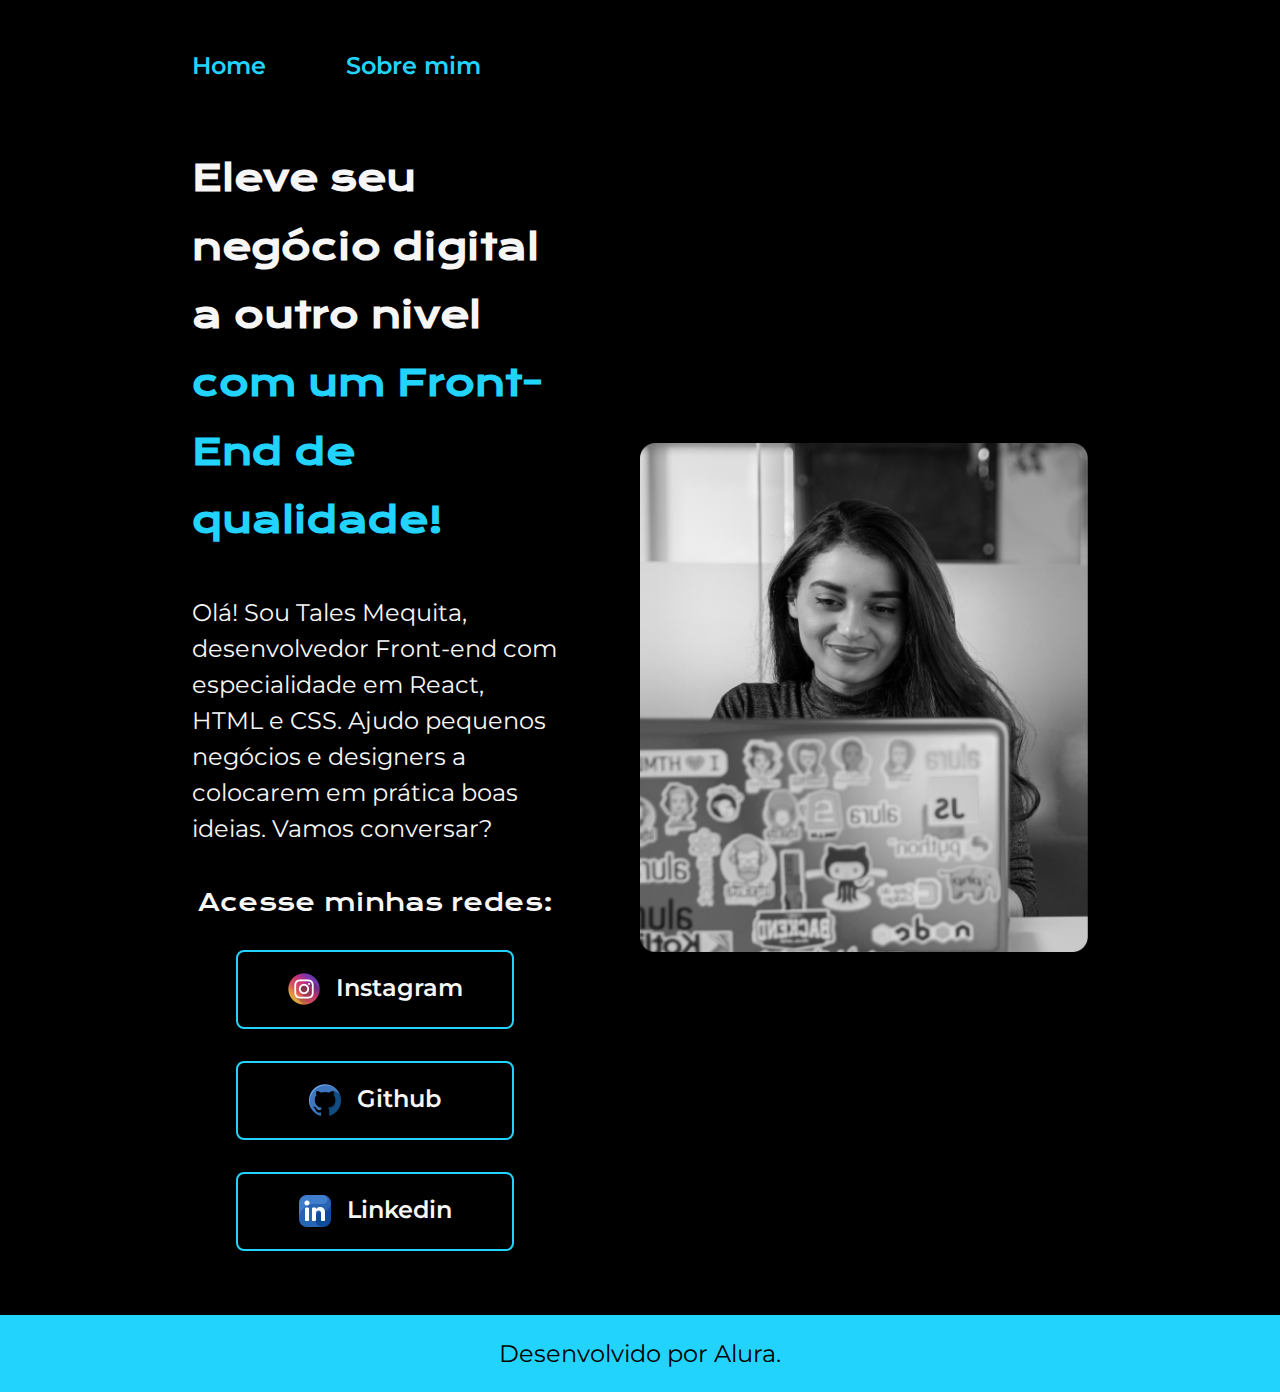
<file: index.html>
<!DOCTYPE html>
<html lang="pt-br">
    <head>
        <meta charset="UTF-8"> 
        <meta http-equiv="X-UA-Compatible" content="IE=edge">
        <meta name="viewport" content="width=device-width, initial-scale=1.0">
        <link rel="stylesheet" href="/estilos/style.css">
        <title>Portfolio</title>
    </head>
    <body>
        <header class="cabecalho">
            <nav class="cabecalho__menu">  <!-- link para NAVegar entre paginas -->
                <a class="cabecalho__menu__link" href="index.html">Home</a>
                <a class="cabecalho__menu__link" href="about.html">Sobre mim</a>
            </nav>
        </header>
        
        <main class="apresentacao">
            <section class="apresentacao__conteudo">
                <h1 class="apresentacao__conteudo__titulo">Eleve seu negócio digital a outro nivel <strong class="titulo-destaque">com um Front-End de qualidade!</strong></h1>
                <p class="apresentacao__conteudo__texto">Olá! Sou Tales Mequita, desenvolvedor Front-end com especialidade em React, HTML e CSS. Ajudo pequenos negócios e designers a colocarem em prática boas ideias. Vamos conversar?</p>
                <div class="apresentacao__links">
                    <h2 class="apresentacao__links__subtitulo">Acesse minhas redes:</h2>
                    <a href="https://instagram.com/talesmf" class="apresentacao__links__navegacao">
                        <img src="imagens/instagram (1).png" width="32px" height="32px">
                        Instagram
                    </a>
                    <a href="http://github.com/talesmequita" class="apresentacao__links__navegacao">
                        <img src="imagens/github.png"  width="32px" height="32px">
                        Github
                    </a>
                    <a href="https://linkedin.com/in/tales-mequita-6948521b7" class="apresentacao__links__navegacao">
                        <img src="imagens/linkedin.png"  width="32px" height="32px">
                        Linkedin
                    </a>
                </div>
            </section>
            <img class="apresentacao__imagem" src="imagens/img.png" alt="pessoa programando" class="imagem__edicao">
        </main>

        <footer class="rodape">
            <p>Desenvolvido por Alura.</p>
        </footer>
    </body>
</html>
</file>
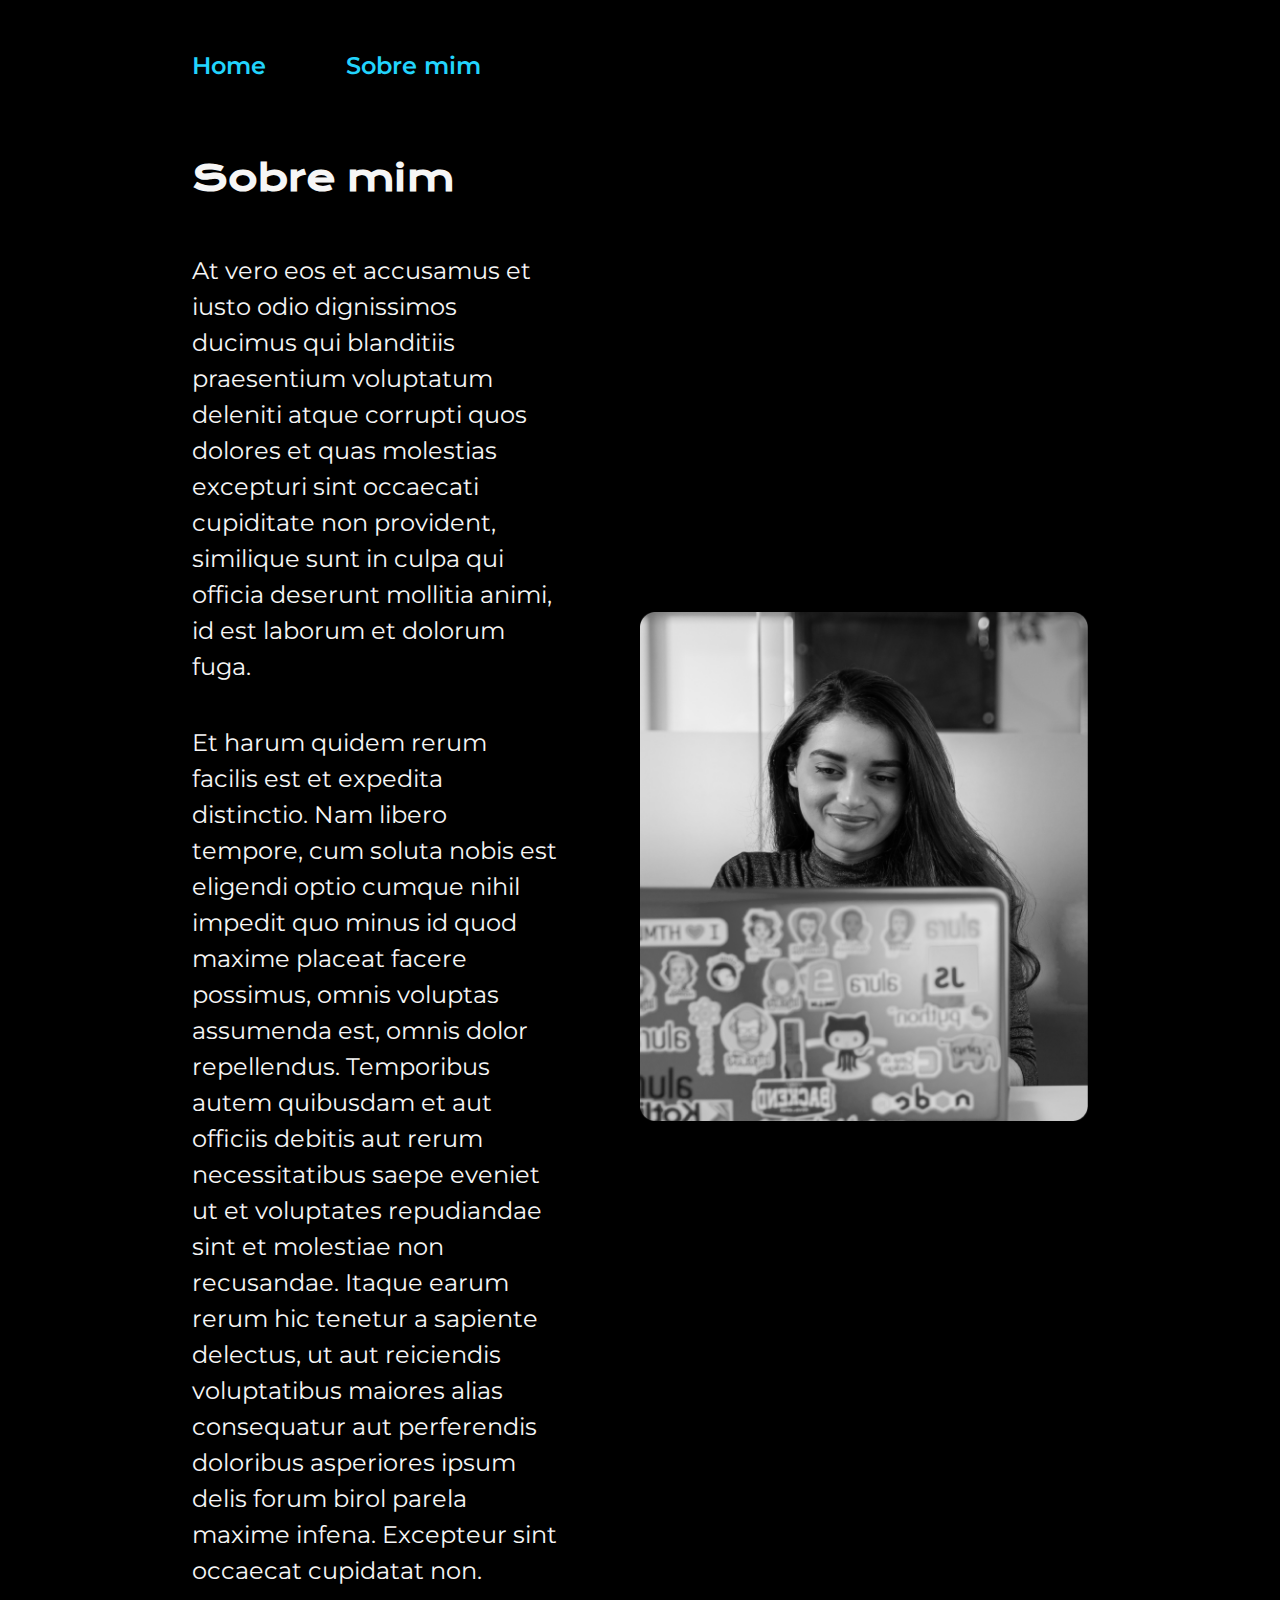
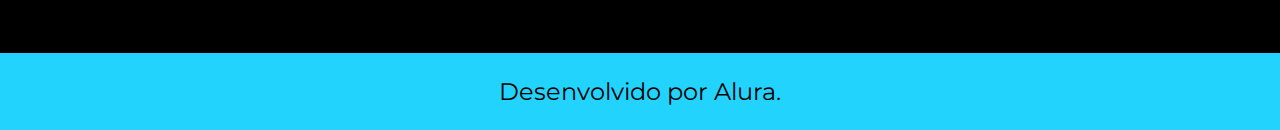
<file: about.html>
<!DOCTYPE html>
<html lang="pt-br">
<head>
    <meta charset="UTF-8">
    <meta http-equiv="X-UA-Compatible" content="IE=edge">
    <meta name="viewport" content="width=device-width, initial-scale=1.0">
    <link rel="stylesheet" href="/estilos/style.css">
    <title>Sobre mim</title>
</head>
<body>
    <header class="cabecalho">
        <nav class="cabecalho__menu">  <!-- link para NAVegar entre paginas -->
            <a class="cabecalho__menu__link" href="index.html">Home</a>
            <a class="cabecalho__menu__link" href="about.html">Sobre mim</a>
        </nav>
    </header>
    <main class="apresentacao">
        <section class="apresentacao__conteudo">
            <h1 class="apresentacao__conteudo__titulo">Sobre mim</h1>  <!--p*2  dicas-->  
             <p class="apresentacao__conteudo__texto"> At vero eos et accusamus et iusto odio dignissimos ducimus qui blanditiis praesentium voluptatum deleniti atque corrupti quos dolores et quas molestias excepturi sint occaecati cupiditate non provident, similique sunt in culpa qui officia deserunt mollitia animi, id est laborum et dolorum fuga.</p>
            <p class="apresentacao__conteudo__texto"> Et harum quidem rerum facilis est et expedita distinctio. Nam libero tempore, cum soluta nobis est eligendi optio cumque nihil impedit quo minus id quod maxime placeat facere possimus, omnis voluptas assumenda est, omnis dolor repellendus. Temporibus autem quibusdam et aut officiis debitis aut rerum necessitatibus saepe eveniet ut et voluptates repudiandae sint et molestiae non recusandae. Itaque earum rerum hic tenetur a sapiente delectus, ut aut reiciendis voluptatibus maiores alias consequatur aut perferendis doloribus asperiores ipsum delis forum birol parela maxime infena. Excepteur sint occaecat cupidatat non.</p>  <!-- com o mause + alt vc consegue escrever em dois p ao mesmo tempo -->
        </section>
        <img class="apresentacao__imagem"  src="./imagens/img.png" alt="pessoa programando">
    </main>
    <footer class="rodape">
        <p>Desenvolvido por Alura.</p>
    </footer>
</body>
</html>
</file>
<file: estilos/style.css>
@import url('https://fonts.googleapis.com/css2?family=Krona+One&family=Montserrat:wght@400;600&display=swap');

:root {
    --cor-primaria: #000000;
    --cor-secundaria: #f6f6f6;
    --cor-terciaria: #22d4fd;
    --cor-hover: #272727;

    --fonte-principal: 'krona one', sans-serif;
    --fonte-secundaria: 'montserrat', sans-serif;
}


* {                             /* isso e um reset basico */
    margin: 0;
    padding: 0;
}

body {
    /* height: 100vh;   vh= 'viewport' */
    box-sizing: border-box;
    background-color: var(--cor-primaria);
    color: var(--cor-secundaria);
}

.cabecalho {
    padding: 4% 0 0 15%;
}

.cabecalho__menu {
    display: flex;
    gap: 80px;
}

.cabecalho__menu__link {
    font-family: var(--fonte-secundaria);
    font-size: 1.5rem;
    font-weight: 600;
    color: var(--cor-terciaria);
    text-decoration: none;
}

.apresentacao {      /* tag PAI */
    /* margin: 10% 15%;    muito importante */
    padding: 5% 15%;
    display: flex;
    align-items: center;
    justify-content: space-between;
    gap: 82px;
}

.apresentacao__conteudo {  /* tag FILHO da main, tag PAI dos textos */
    width: 50%;   /* peguei no figma */
    display: flex;  /* tag PAI dos elementos abaixo */
    flex-direction: column;
    gap: 40px;  /* separei os FILHOS */
}

.apresentacao__conteudo__titulo {
    font-size: 2.25rem;           /* a cada 16px é = a 1rem */ /* muito importante usar o erem que ele se atualiza com as configuraçõesdos usuarios */
    font-family: var(--fonte-principal);
    line-height: 1.9em;
}

.titulo-destaque {
    color: var(--cor-terciaria);
}

.apresentacao__conteudo__texto {
    font-size: 1.5rem;
    font-family: var(--fonte-secundaria);
    line-height: 1.5em;
}

.apresentacao__links {   /* tag PAI dos links */
    display: flex;
    flex-direction: column;
    align-items: center;
    justify-content: space-between;
    gap: 32px;
}

.apresentacao__links__subtitulo {
    font-family: var(--fonte-principal);
    font-weight: 400;
    font-size: 1.5rem;
}

.apresentacao__links__navegacao {            /*Ctrl + k + c = comentar linha */
    /* background-color: #22d4fd;     */
    display: flex;
    justify-content: center;
    gap: 16px;
    border: 2px solid var(--cor-terciaria);      /* solid e um tipo de borda */
    width: 75%;
    text-align: center;
    border-radius: 8px;
    font-size: 1.5rem;
    padding: 21.5px 0;
    text-decoration: none;
    color: var(--cor-secundaria);
    font-family: var(--fonte-secundaria);
    font-weight: 600;
}

.apresentacao__links__navegacao:hover{
    background-color: var(--cor-hover);
}

.apresentacao__imagem {
    width: 50%;
}

.rodape {
    color: var(--cor-primaria);
    background-color: var(--cor-terciaria);
    padding: 24px;
    text-align: center;
    font-family: var(--fonte-secundaria);
    font-size: 1.5rem;
    font-weight: 400;
}

@media (max-width: 1200px) {
    
    .cabecalho {
        padding: 10% 0  0;    
    }
    .cabecalho__menu{
        justify-content: center;
    }
    .apresentacao {
        flex-direction: column-reverse;
        padding: 5%;
    }
    .apresentacao__conteudo {
        width: auto;
    }
    .apresentacao__links__navegacao {
        width: 75%;
    }
}

@media (min-width: 1999px) {

    .apresentacao__links__navegacao {
        width: 50%;
    }
}
</file>
